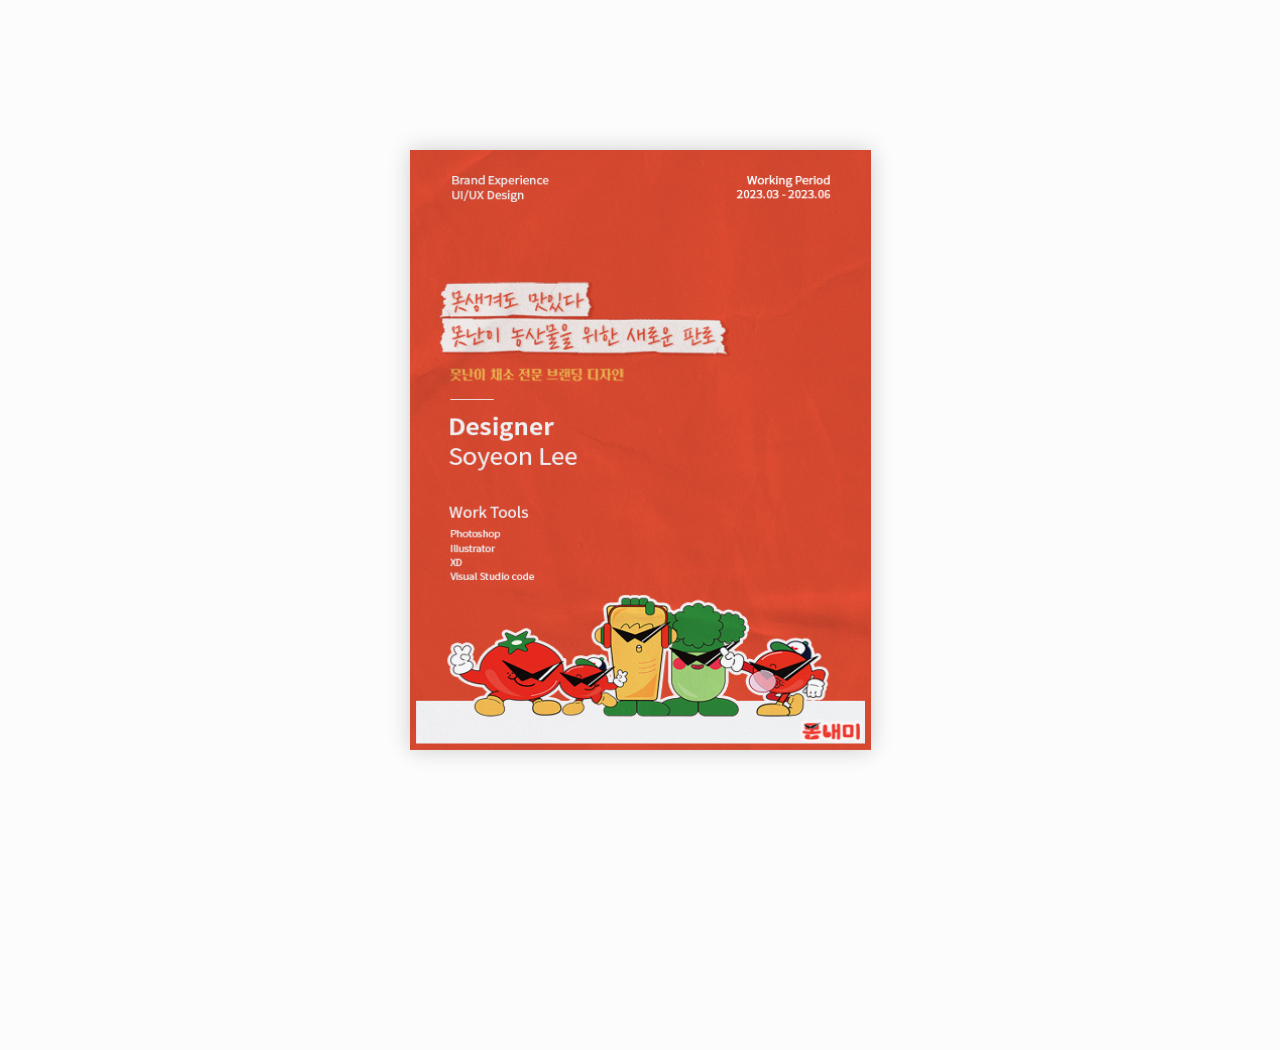
<file: monnaemi/E-BOOK/Ebook/samples/basic/index.html>
<!doctype html>
<!--[if lt IE 7 ]> <html lang="en" class="ie6"> <![endif]-->
<!--[if IE 7 ]>    <html lang="en" class="ie7"> <![endif]-->
<!--[if IE 8 ]>    <html lang="en" class="ie8"> <![endif]-->
<!--[if IE 9 ]>    <html lang="en" class="ie9"> <![endif]-->
<!--[if !IE]><!--> <html lang="en"> <!--<![endif]-->
<head>
<meta name="viewport" content="width = 1050, user-scalable = no" />
<script type="text/javascript" src="../../extras/jquery.min.1.7.js"></script>
<script type="text/javascript" src="../../extras/modernizr.2.5.3.min.js"></script>
	<link rel="icon" type="image/png" sizes="32x32" href="../../../../BI_BX_GUIDE/img/favorite_icon.png">
<title>MONNAEMI E-BOOK</title>
</head>
<body>

<div class="flipbook-viewport">
	<div class="container">
		<div class="flipbook">
			<div style="background-image:url(pages/1.jpg)"></div>
			<div style="background-image:url(pages/2.jpg)"></div>
			<div style="background-image:url(pages/3.jpg)"></div>
			<div style="background-image:url(pages/4.jpg)"></div>
			<div style="background-image:url(pages/5.jpg)"></div>
			<div style="background-image:url(pages/6.jpg)"></div>
			<div style="background-image:url(pages/7.jpg)"></div>
			<div style="background-image:url(pages/8.jpg)"></div>
			<div style="background-image:url(pages/9.jpg)"></div>
			<div style="background-image:url(pages/10.jpg)"></div>
			<div style="background-image:url(pages/11.jpg)"></div>
			<div style="background-image:url(pages/12.jpg)"></div>
			<div style="background-image:url(pages/13.jpg)"></div>
			<div style="background-image:url(pages/14.jpg)"></div>
			<div style="background-image:url(pages/15.jpg)"></div>
			<div style="background-image:url(pages/16.jpg)"></div>
			<div style="background-image:url(pages/17.jpg)"></div>
			<div style="background-image:url(pages/18.jpg)"></div>
			<div style="background-image:url(pages/19.jpg)"></div>
			<div style="background-image:url(pages/20.jpg)"></div>
			<div style="background-image:url(pages/21.jpg)"></div>
			<div style="background-image:url(pages/22.jpg)"></div>
			<div style="background-image:url(pages/23.jpg)"></div>
			<div style="background-image:url(pages/24.jpg)"></div>
			<div style="background-image:url(pages/25.jpg)"></div>
			<div style="background-image:url(pages/26.jpg)"></div>
			<div style="background-image:url(pages/27.jpg)"></div>
			<div style="background-image:url(pages/28.jpg)"></div>
			<div style="background-image:url(pages/29.jpg)"></div>
			<div style="background-image:url(pages/30.jpg)"></div>
			<div style="background-image:url(pages/31.jpg)"></div>
			<div style="background-image:url(pages/32.jpg)"></div>
			<div style="background-image:url(pages/33.jpg)"></div>
			<div style="background-image:url(pages/34.jpg)"></div>
			<div style="background-image:url(pages/35.jpg)"></div>
			<div style="background-image:url(pages/36.jpg)"></div>
			<div style="background-image:url(pages/37.jpg)"></div>
			<div style="background-image:url(pages/38.jpg)"></div>
			<div style="background-image:url(pages/39.jpg)"></div>
			<div style="background-image:url(pages/40.jpg)"></div>
			<div style="background-image:url(pages/41.jpg)"></div>
			<div style="background-image:url(pages/42.jpg)"></div>
			<div style="background-image:url(pages/43.jpg)"></div>
			<div style="background-image:url(pages/44.jpg)"></div>
			<div style="background-image:url(pages/45.jpg)"></div>
			<div style="background-image:url(pages/46.jpg)"></div>
			<div style="background-image:url(pages/47.jpg)"></div>
			<div style="background-image:url(pages/48.jpg)"></div>
			<div style="background-image:url(pages/49.jpg)"></div>
			<div style="background-image:url(pages/50.jpg)"></div>
			<div style="background-image:url(pages/51.jpg)"></div>
			<div style="background-image:url(pages/52.jpg)"></div>
			<div style="background-image:url(pages/53.jpg)"></div>
			<div style="background-image:url(pages/54.jpg)"></div>
			<div style="background-image:url(pages/55.jpg)"></div>
			<div style="background-image:url(pages/56.jpg)"></div>
			<div style="background-image:url(pages/57.jpg)"></div>
			<div style="background-image:url(pages/58.jpg)"></div>
			<div style="background-image:url(pages/59.jpg)"></div>
			<div style="background-image:url(pages/60.jpg)"></div>
			<div style="background-image:url(pages/61.jpg)"></div>
			<div style="background-image:url(pages/62.jpg)"></div>
			<div style="background-image:url(pages/63.jpg)"></div>
			<div style="background-image:url(pages/64.jpg)"></div>
			<div style="background-image:url(pages/65.jpg)"></div>
			<div style="background-image:url(pages/66.jpg)"></div>
			<div style="background-image:url(pages/67.jpg)"></div>
			<div style="background-image:url(pages/68.jpg)"></div>
			<div style="background-image:url(pages/69.jpg)"></div>
			<div style="background-image:url(pages/70.jpg)"></div>
			<div style="background-image:url(pages/71.jpg)"></div>
			<div style="background-image:url(pages/72.jpg)"></div>
			<div style="background-image:url(pages/73.jpg)"></div>
			<div style="background-image:url(pages/74.jpg)"></div>
			<div style="background-image:url(pages/75.jpg)"></div>
			<div style="background-image:url(pages/76.jpg)"></div>
			<div style="background-image:url(pages/77.jpg)"></div>
			<div style="background-image:url(pages/78.jpg)"></div>
			<div style="background-image:url(pages/79.jpg)"></div>
			<div style="background-image:url(pages/80.jpg)"></div>
			<div style="background-image:url(pages/81.jpg)"></div>
			<div style="background-image:url(pages/82.jpg)"></div>
			<div style="background-image:url(pages/83.jpg)"></div>
			<div style="background-image:url(pages/84.jpg)"></div>
			<div style="background-image:url(pages/85.jpg)"></div>
			<div style="background-image:url(pages/86.jpg)"></div>
			<div style="background-image:url(pages/87.jpg)"></div>
			<div style="background-image:url(pages/88.jpg)"></div>
			<div style="background-image:url(pages/89.jpg)"></div>
			<div style="background-image:url(pages/90.jpg)"></div>
			<div style="background-image:url(pages/91.jpg)"></div>
			<div style="background-image:url(pages/92.jpg)"></div>
			<div style="background-image:url(pages/93.jpg)"></div>
			<div style="background-image:url(pages/94.jpg)"></div>
			<div style="background-image:url(pages/95.jpg)"></div>
			<div style="background-image:url(pages/96.jpg)"></div>
			<div style="background-image:url(pages/97.jpg)"></div>
			<div style="background-image:url(pages/98.jpg)"></div>
			<div style="background-image:url(pages/99.jpg)"></div>
			<div style="background-image:url(pages/100.jpg)"></div>
		</div>
	</div>
</div>


<script type="text/javascript">

function loadApp() {

	// Create the flipbook

	$('.flipbook').turn({
			// Width

			width:922,
			
			// Height

			height:600,

			// Elevation

			elevation: 50,
			
			// Enable gradients

			gradients: true,
			
			// Auto center this flipbook

			autoCenter: true

	});
}

// Load the HTML4 version if there's not CSS transform

yepnope({
	test : Modernizr.csstransforms,
	yep: ['../../lib/turn.js'],
	nope: ['../../lib/turn.html4.min.js'],
	both: ['css/basic.css'],
	complete: loadApp
});

</script>

</body>
</html>
</file>
